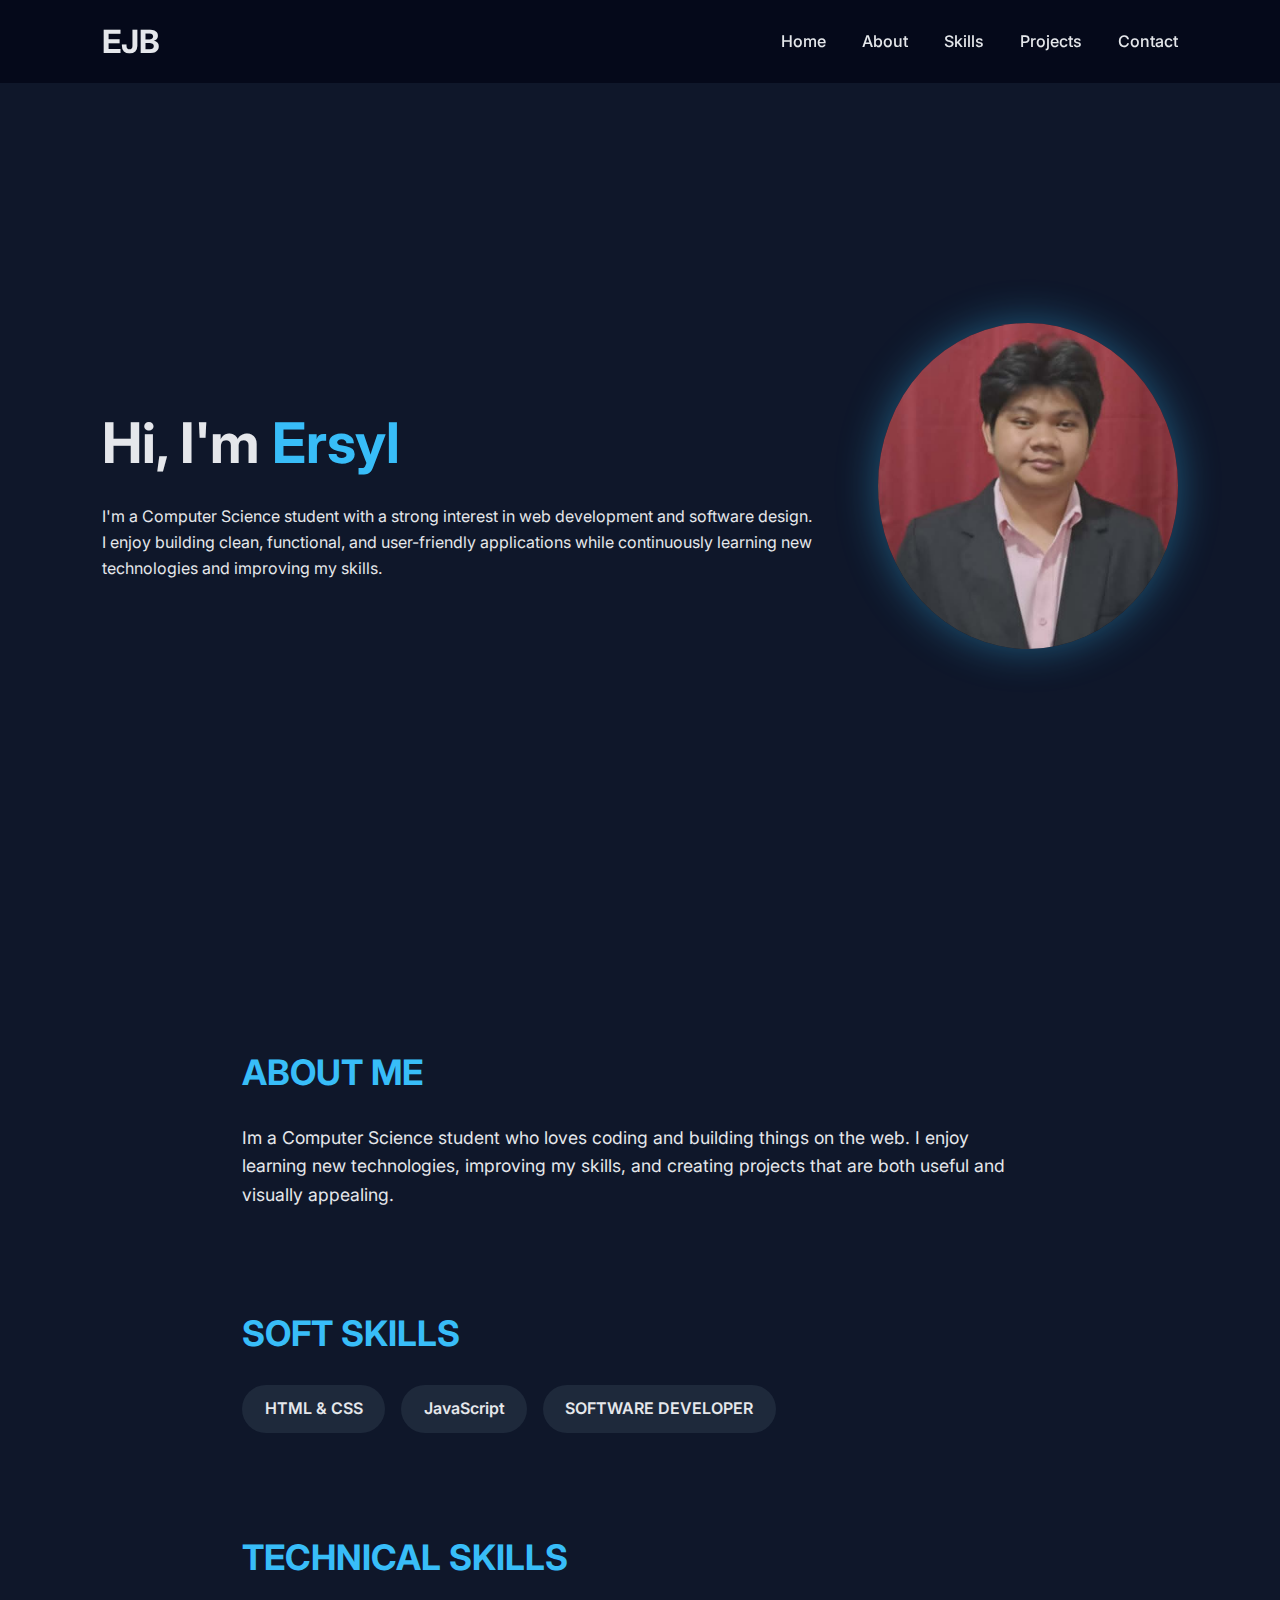
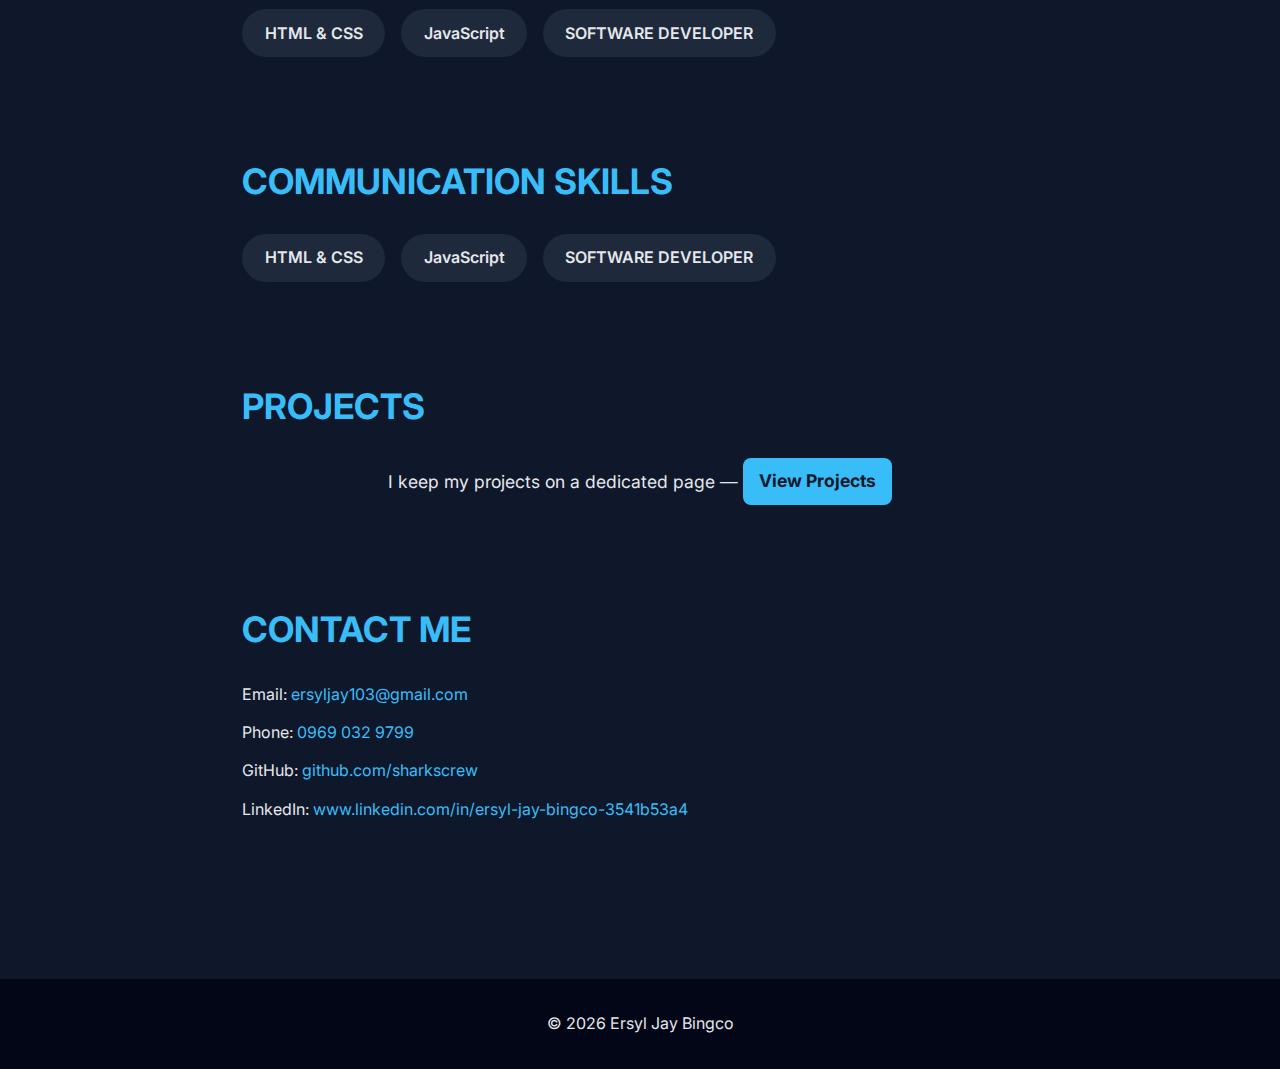
<file: index.html>
<!DOCTYPE html>
<html lang="en">
<head>
  <meta charset="UTF-8" />
  <meta name="viewport" content="width=device-width, initial-scale=1.0" />
  <title>Ersyl Jay Bingco | Portfolio</title>
  <link rel="stylesheet" href="style.css" />
  <link href="https://fonts.googleapis.com/css2?family=Inter:wght@300;400;600;700&display=swap" rel="stylesheet">
</head>
<body>

<header class="header">
  <div class="logo">EJB</div>
  <nav>
    <a class="nav-link" href="#home">Home</a>
    <a class="nav-link" href="#about">About</a>
    <a class="nav-link" href="#skills">Skills</a>
    <a class="nav-link" href="projects.html">Projects</a>
    <a class="nav-link" href="#contact">Contact</a>
  </nav>
</header>

<section class="home" id="home">
  <div class="home-text">
    <h1>Hi, I'm <span>Ersyl</span></h1>
    <h3 class="typing-text"></h3>
    <p>
      I'm a Computer Science student with a strong interest in web development and
      software design. I enjoy building clean, functional, and user-friendly
      applications while continuously learning new technologies and improving my skills.
    </p>
  </div>

  <div class="home-img">
    <img src="ejb.jpg" alt="Ersyl Jay Bingco">
  </div>
</section>

<div class="container">
<section class="section" id="about">
  <h2>ABOUT ME</h2>
  <p>
    Im a Computer Science student who loves coding and building things on the web.
    I enjoy learning new technologies, improving my skills, and creating projects
    that are both useful and visually appealing.
  </p>
</section>

<!-- *these are not skill they are progrommaing languages you used in developing some of your projects your skill should be SOFTWARE DEVELOPER -->
<section class="section" id="skills">
  <h2>SOFT SKILLS</h2>
  <div class="skills-pill-container">
    <span class="skill-pill">HTML & CSS</span>
    <span class="skill-pill">JavaScript</span>
    <span class="skill-pill">SOFTWARE DEVELOPER</span>
  </div>
</section>

<section class="section" id="skills">
  <h2>TECHNICAL SKILLS</h2> 
  <div class="skills-pill-container">
    <span class="skill-pill">HTML & CSS</span>
    <span class="skill-pill">JavaScript</span>
    <span class="skill-pill">SOFTWARE DEVELOPER</span>
  </div>
</section>

<section class="section" id="skills">
  <h2>COMMUNICATION SKILLS</h2>
  <div class="skills-pill-container">
    <span class="skill-pill">HTML & CSS</span>
    <span class="skill-pill">JavaScript</span>
    <span class="skill-pill">SOFTWARE DEVELOPER</span>
  </div>
</section>

<section class="section" id="projects">
  <h2>PROJECTS</h2>
  <p style="text-align:center;">I keep my projects on a dedicated page — <a href="projects.html" class="btn">View Projects</a></p>
</section>

<section class="section" id="contact">
  <h2>CONTACT ME</h2>
  <ul class="contact-list">
    <li>Email: <a href="mailto:ersyljay103@gmail.com">ersyljay103@gmail.com</a></li>
    <li>Phone: <a href="tel:+639690329799">0969 032 9799</a></li>
    <li>GitHub: <a href="https://github.com/sharkscrew" target="_blank" rel="noopener noreferrer">github.com/sharkscrew</a></li>
    <li>LinkedIn: <a href="www.linkedin.com/in/ersyl-jay-bingco-3541b53a4" target="_blank" rel="noopener noreferrer">www.linkedin.com/in/ersyl-jay-bingco-3541b53a4</a></li>
  </ul>
</section>
</div>

<footer>
  <p>© 2026 Ersyl Jay Bingco</p>
</footer>

<script src="script.js"></script>
</body>
</html>
</file>
<file: style.css>
* {
  margin: 0;
  padding: 0;
  box-sizing: border-box;
  font-family: 'Inter', sans-serif;
}

body {
  background: #0f172a;
  color: #e5e7eb;
  line-height: 1.6;
}

/* Header */
.header {
  position: fixed;
  top: 0;
  width: 100%;
  padding: 1rem 8%;
  display: flex;
  justify-content: space-between;
  align-items: center;
  background: #020617cc;
  backdrop-filter: blur(10px);
  z-index: 100;
}

.logo {
  font-size: 2rem;
  font-weight: 700;
}

nav a {
  margin-left: 2rem;
  text-decoration: none;
  color: #e5e7eb;
  font-weight: 500;
}

nav a:hover {
  color: #38bdf8;
}

/* Home */
.home {
  min-height: 100vh;
  padding: 10rem 8% 5rem;
  display: flex;
  align-items: center;
  justify-content: space-between;
  gap: 4rem;
}

.home-text h1 {
  font-size: 3.5rem;
}

.home-text span {
  color: #38bdf8;
}

.home-text h3 {
  font-size: 1.8rem;
  margin: 1rem 0;
  color: #94a3b8;
}

.home-img img {
  width: 300px;
  border-radius: 50%;
  box-shadow: 0 0 40px rgba(56, 189, 248, 0.4);
}

/* Layout container */
.container {
  max-width: 1000px;
  margin: auto;
  padding: 6rem 8%;
}

/* Sections */
.section {
  padding: 3rem 0;
}

.section h2 {
  font-size: 2.2rem;
  margin-bottom: 1.5rem;
  color: #38bdf8;
}

.section p {
  font-size: 1.1rem;
}

/* Button */
.btn {
  display: inline-block;
  padding: 0.6rem 1rem;
  background: #38bdf8;
  color: #0f172a;
  border-radius: 8px;
  text-decoration: none;
  font-weight: 700;
}

/* Projects gallery */
.projects-grid {
  display: grid;
  grid-template-columns: repeat(auto-fit, minmax(240px, 1fr));
  gap: 1.2rem;
  margin-top: 1.5rem;
}

.project-card {
  background: #0b1220;
  border-radius: 8px;
  overflow: hidden;
  cursor: pointer;
  transition: transform 0.2s;
}
.project-card:hover {
  transform: translateY(-6px);
}

.project-card img {
  width: 100%;
  height: 160px;
  object-fit: cover;
  display: block;
}

/* Modal */
.modal {
  position: fixed;
  inset: 0;
  background: rgba(0,0,0,0.75);
  display: none;
  align-items: center;
  justify-content: center;
  z-index: 2000;
}

.modal.open {
  display: flex;
}

.modal-content {
  max-width: 90%;
  max-height: 85%;
}

.modal-content img {
  width: 100%;
  height: auto;
  border-radius: 8px;
}

@media (max-width: 900px) {
  .container { padding: 4rem 6%; }
  .modal-content { max-width: 95%; }
  .home { padding-top: 8rem; }
}

/* Skills */
.skills-pill-container {
  display: flex;
  flex-wrap: wrap;
  gap: 1rem;
}

.skill-pill {
  background: #1e293b;
  padding: 0.7rem 1.4rem;
  border-radius: 999px;
  font-weight: 600;
  transition: 0.3s;
}

.skill-pill:hover {
  background: #38bdf8;
  color: #0f172a;
}

/* Contact */
.contact-list {
  list-style: none;
}

.contact-list li {
  margin-bottom: 0.8rem;
}

.contact-list a {
  color: #38bdf8;
  text-decoration: none;
}

/* Footer */
footer {
  text-align: center;
  padding: 2rem;
  background: #020617;
}

/* Responsive */
@media (max-width: 900px) {
  .home {
    flex-direction: column-reverse;
    text-align: center;
  }

  .home-img img {
    width: 220px;
  }
}
</file>
